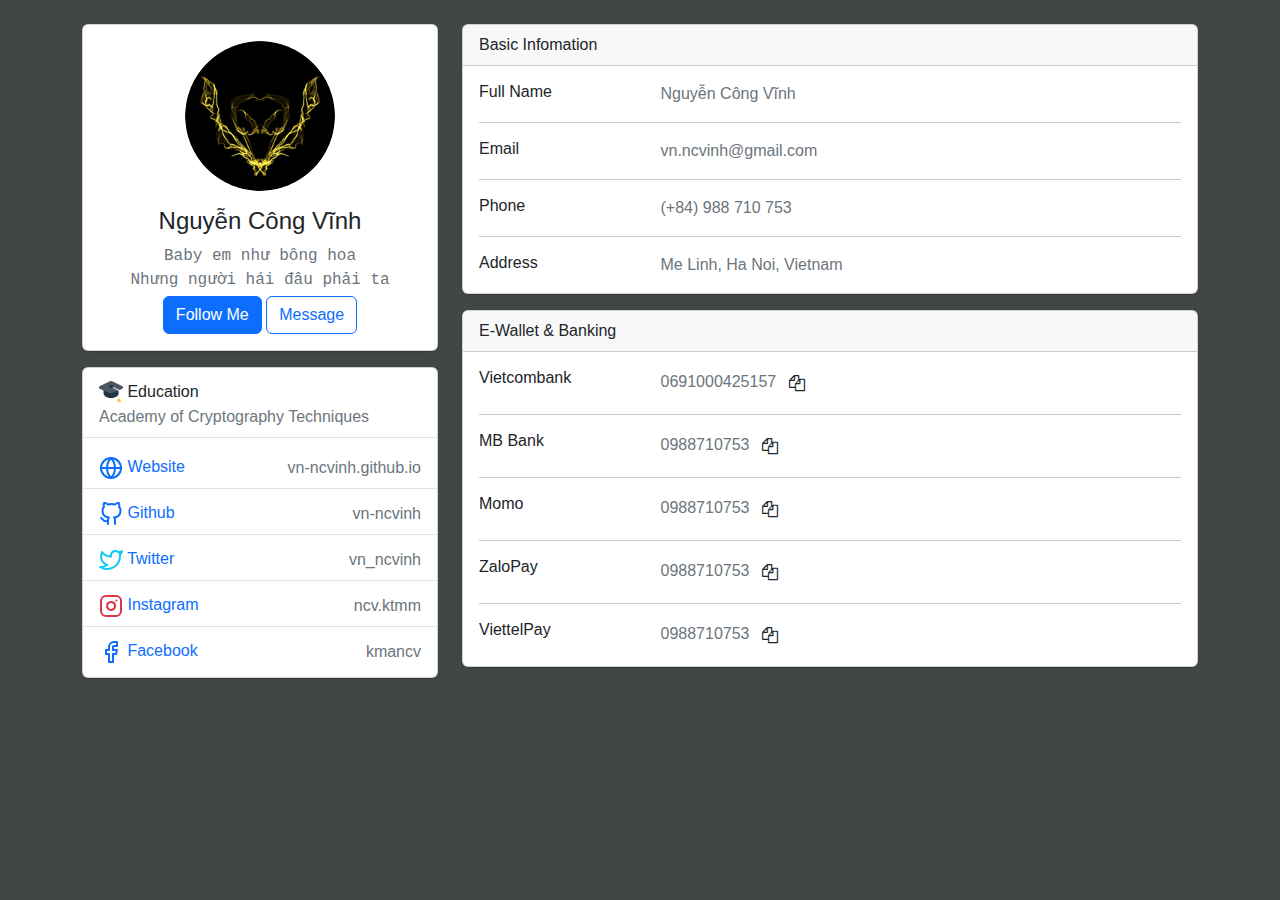
<file: index.html>
<html lang="en">

<head>
    <meta charset="UTF-8" />
    <meta http-equiv="X-UA-Compatible" content="IE=edge" />
    <meta name="viewport" content="width=device-width, initial-scale=1.0" />
    <title>Nguyen Cong Vinh</title>
    <script src="https://ajax.googleapis.com/ajax/libs/jquery/1.11.1/jquery.min.js"></script>
    <script>
        // function drop() {
        //     document.getElementById("myDropdown").classList.toggle("show");
        // }
        // window.onclick = function (event) {
        //     if (!event.target.matches('.dropbtn')) {
        //         var dropdowns = document.getElementsByClassName("dropdown-content");
        //         var i;
        //         for (i = 0; i < dropdowns.length; i++) {
        //             var openDropdown = dropdowns[i];
        //             if (openDropdown.classList.contains('show')) {
        //                 openDropdown.classList.remove('show');
        //             }
        //         }
        //     }
        // }

        function copyToClipboard(element) {
            var $temp = $("<input>");
            $("body").append($temp);
            $temp.val($(element).text()).select();
            document.execCommand("copy");
            $temp.remove();
        }

    </script>
    <style>
        .card {
            box-shadow: 0 1px 3px 0 rgba(0, 0, 0, 0.1), 0 1px 2px 0 rgba(0, 0, 0, 0.06);
        }

        .card {
            position: relative;
            display: flex;
            flex-direction: column;
            min-width: 0;
            word-wrap: break-word;
            background-color: #fff;
            background-clip: border-box;
            border: 0 solid rgba(0, 0, 0, 0.125);
            border-radius: 0.25rem;
        }

        .card-body {
            flex: 1 1 auto;
            min-height: 1px;
            padding: 1rem;
        }

        .gutters-sm {
            margin-right: -8px;
            margin-left: -8px;
        }

        .gutters-sm>.col,
        .gutters-sm>[class*="col-"] {
            padding-right: 8px;
            padding-left: 8px;
        }

        .mb-3,
        .my-3 {
            margin-bottom: 1rem !important;
        }

        .bg-gray-300 {
            background-color: #e2e8f0;
        }

        .h-100 {
            height: 100% !important;
        }

        .shadow-none {
            box-shadow: none !important;
        }

        a:link {
            text-decoration: none;
        }

        .list-group-item {
            margin-bottom: 5px;
        }

        /* .dropbtn {
            background-color: #3498DB;
            color: white;
            padding: 16px;
            font-size: 16px;
            border: none;
            cursor: pointer;
        }

        .dropbtn:hover,
        .dropbtn:focus {
            background-color: #2980B9;
        } */

        /* .dropdown {
            position: relative;
            display: inline-block;
        }

        .dropdown-content {
            display: none;
            position: absolute;
            background-color: #f1f1f1;
            min-width: 160px;
            overflow: auto;
            box-shadow: 0px 8px 16px 0px rgba(0, 0, 0, 0.2);
            z-index: 1;
        }

        .dropdown-content a {
            color: black;
            padding: 12px 16px;
            text-decoration: none;
            display: block;
        }

        .dropdown a:hover {
            background-color: #ddd;
        } */

        .show {
            display: block;
        }
    </style>
    <link rel="stylesheet" href="https://cdn.jsdelivr.net/npm/bootstrap@5.0.0-beta3/dist/css/bootstrap.min.css" />
    <link rel="stylesheet" href="https://cdnjs.cloudflare.com/ajax/libs/font-awesome/4.7.0/css/font-awesome.min.css">
</head>

<body style="font-family: Arial, Helvetica, sans-serif; background-color: #414647;">
    <div class="container">
        <a>&nbsp</a>
        <div class="row">
            <div class="col-md-4 mb-3">
                <div class="card">
                    <div class="card-body">
                        <div class="d-flex flex-column align-items-center text-center">
                            <img src="./v.png" alt="Admin" class="rounded-circle" width="150" />
                            <div class="mt-3">
                                <h4>Nguyễn Công Vĩnh</h4>
                                <p class="text-secondary mb-1" style="font-family:'Courier New', monospace;">
                                    Baby em như bông hoa<br>
                                    Nhưng người hái đâu phải ta
                                </p>
                                <a href="https://www.facebook.com/646886355" target="_blank"
                                    class="button btn btn-primary">Follow Me</a>
                                <a href="https://www.facebook.com/messages/t/646886355/" target="_blank"
                                    class="button btn btn-outline-primary">Message</a>
                                <!-- <div class="dropdown">
                                    <button onclick="drop()" class="button btn btn-primary dropbtn">KMA
                                        Tools</button>
                                    <div id="myDropdown" class="dropdown-content">
                                        <a href="/tkb">TKB KMA</a>
                                        <a href="/xeplich">Xếp lịch</a>
                                    </div>
                                </div> -->
                            </div>
                        </div>
                    </div>
                </div>
                <div class="card mt-3">
                    <ul class="list-group list-group-flush">
                        <li class="list-group-item d-flex justify-content-between align-items-center flex-wrap"
                            style="margin-top: 5px;">
                            <h6 class="mb-0">
                                <a>
                                    <svg height="24" viewBox="0 0 48 48" width="24" xmlns="http://www.w3.org/2000/svg">
                                        <defs>
                                            <style>
                                                .cls-1 {
                                                    fill: #203442;
                                                }

                                                .cls-2 {
                                                    fill: #4c5665;
                                                }

                                                .cls-3 {
                                                    fill: #ecf0f1;
                                                }

                                                .cls-4 {
                                                    fill: #face53;
                                                }
                                            </style>
                                        </defs>
                                        <title />
                                        <g id="Education">
                                            <path class="cls-1"
                                                d="M24.5,34h0C15.94,34,9,30.154,9,24V14H40V24C40,29.171,33.06,34,24.5,34Z" />
                                            <path class="cls-2"
                                                d="M46.171,9.991,27.3.764a7.518,7.518,0,0,0-6.6,0L1.829,9.991a3.26,3.26,0,0,0,.15,5.927L4.5,17l16.543,7.079a7.517,7.517,0,0,0,5.914,0L43.5,17l2.521-1.078A3.26,3.26,0,0,0,46.171,9.991Z" />
                                            <path class="cls-3"
                                                d="M40,38a1,1,0,0,1-1-1V19.361L24.918,12.14a1,1,0,1,1,.914-1.78L41,18.139V37A1,1,0,0,1,40,38Z" />
                                            <ellipse class="cls-1" cx="24.5" cy="11" rx="4.5" ry="3" />
                                            <circle class="cls-4" cx="40" cy="39" r="4" />
                                        </g>
                                    </svg>
                                    Education
                                </a>
                            </h6>
                            <a href="http://actvn.edu.vn/" target="_blank" class="text-secondary">Academy of
                                Cryptography Techniques</a>
                        </li>
                        <li class="list-group-item d-flex justify-content-between align-items-center flex-wrap"
                            style="margin-top: 5px;">
                            <h6 class="mb-0">
                                <a href="https://vn-ncvinh.github.io" target="_blank">
                                    <svg xmlns="http://www.w3.org/2000/svg" width="24" height="24" viewBox="0 0 24 24"
                                        fill="none" stroke="currentColor" stroke-width="2" stroke-linecap="round"
                                        stroke-linejoin="round" class="feather feather-globe mr-2 icon-inline">
                                        <circle cx="12" cy="12" r="10"></circle>
                                        <line x1="2" y1="12" x2="22" y2="12"></line>
                                        <path
                                            d="M12 2a15.3 15.3 0 0 1 4 10 15.3 15.3 0 0 1-4 10 15.3 15.3 0 0 1-4-10 15.3 15.3 0 0 1 4-10z">
                                        </path>
                                    </svg>
                                    Website
                                </a>
                            </h6>
                            <a href="https://vn-ncvinh.github.io" target="_blank" class="text-secondary">vn-ncvinh.github.io</a>
                        </li>
                        <li class="list-group-item d-flex justify-content-between align-items-center flex-wrap">
                            <h6 class="mb-0">
                                <a href="https://github.com/vn-ncvinh" target="_blank">
                                    <svg xmlns="http://www.w3.org/2000/svg" width="24" height="24" viewBox="0 0 24 24"
                                        fill="none" stroke="currentColor" stroke-width="2" stroke-linecap="round"
                                        stroke-linejoin="round" class="feather feather-github mr-2 icon-inline">
                                        <path
                                            d="M9 19c-5 1.5-5-2.5-7-3m14 6v-3.87a3.37 3.37 0 0 0-.94-2.61c3.14-.35 6.44-1.54 6.44-7A5.44 5.44 0 0 0 20 4.77 5.07 5.07 0 0 0 19.91 1S18.73.65 16 2.48a13.38 13.38 0 0 0-7 0C6.27.65 5.09 1 5.09 1A5.07 5.07 0 0 0 5 4.77a5.44 5.44 0 0 0-1.5 3.78c0 5.42 3.3 6.61 6.44 7A3.37 3.37 0 0 0 9 18.13V22">
                                        </path>
                                    </svg>
                                    Github
                                </a>
                            </h6>
                            <a href="https://github.com/vn-ncvinh" target="_blank" class="text-secondary">vn-ncvinh</a>
                        </li>
                        <li class="list-group-item d-flex justify-content-between align-items-center flex-wrap">
                            <h6 class="mb-0">
                                <a href="https://twitter.com/vn_ncvinh" target="_blank">
                                    <svg xmlns="http://www.w3.org/2000/svg" width="24" height="24" viewBox="0 0 24 24"
                                        fill="none" stroke="currentColor" stroke-width="2" stroke-linecap="round"
                                        stroke-linejoin="round"
                                        class="feather feather-twitter mr-2 icon-inline text-info">
                                        <path
                                            d="M23 3a10.9 10.9 0 0 1-3.14 1.53 4.48 4.48 0 0 0-7.86 3v1A10.66 10.66 0 0 1 3 4s-4 9 5 13a11.64 11.64 0 0 1-7 2c9 5 20 0 20-11.5a4.5 4.5 0 0 0-.08-.83A7.72 7.72 0 0 0 23 3z">
                                        </path>
                                    </svg>
                                    Twitter
                                </a>
                            </h6>
                            <a href="https://twitter.com/vn_ncvinh" target="_blank" class="text-secondary">vn_ncvinh</a>
                        </li>
                        <li class="list-group-item d-flex justify-content-between align-items-center flex-wrap">
                            <h6 class="mb-0">
                                <a href="#">
                                    <svg xmlns="http://www.w3.org/2000/svg" width="24" height="24" viewBox="0 0 24 24"
                                        fill="none" stroke="currentColor" stroke-width="2" stroke-linecap="round"
                                        stroke-linejoin="round"
                                        class="feather feather-instagram mr-2 icon-inline text-danger">
                                        <rect x="2" y="2" width="20" height="20" rx="5" ry="5"></rect>
                                        <path d="M16 11.37A4 4 0 1 1 12.63 8 4 4 0 0 1 16 11.37z"></path>
                                        <line x1="17.5" y1="6.5" x2="17.51" y2="6.5"></line>
                                    </svg>
                                    Instagram
                                </a>
                            </h6>
                            <a href="#"
                                class="text-secondary">ncv.ktmm</a>
                        </li>
                        <li class="list-group-item d-flex justify-content-between align-items-center flex-wrap">
                            <h6 class="mb-0">
                                <a href="https://www.facebook.com/646886355" target="_blank">
                                    <svg xmlns="http://www.w3.org/2000/svg" width="24" height="24" viewBox="0 0 24 24"
                                        fill="none" stroke="currentColor" stroke-width="2" stroke-linecap="round"
                                        stroke-linejoin="round"
                                        class="feather feather-facebook mr-2 icon-inline text-primary">
                                        <path d="M18 2h-3a5 5 0 0 0-5 5v3H7v4h3v8h4v-8h3l1-4h-4V7a1 1 0 0 1 1-1h3z">
                                        </path>
                                    </svg>
                                    Facebook
                                </a>
                            </h6>
                            <a href="https://www.facebook.com/646886355" target="_blank"
                                class="text-secondary">kmancv</a>
                        </li>
                    </ul>
                </div>
            </div>
            <div class="col-md-8">
                <div class="card mb-3">
                    <div class="card-header">
                        Basic Infomation
                    </div>
                    <div class="card-body">
                        <div class="row">
                            <div class="col-sm-3">
                                <h6 class="mb-0">Full Name</h6>
                            </div>
                            <div class="col-sm-9 text-secondary">
                                Nguyễn Công Vĩnh
                            </div>
                        </div>
                        <hr />
                        <div class="row">
                            <div class="col-sm-3">
                                <h6 class="mb-0">Email</h6>
                            </div>
                            <div class="col-sm-9 text-secondary">
                                <a href="mailto:vn.ncvinh@gmail.com" target="_blank" class="text-secondary" id="email">vn.ncvinh@gmail.com </a>
                            </div>
                        </div>
                        <hr />
                        <div class="row">
                            <div class="col-sm-3">
                                <h6 class="mb-0">Phone</h6>
                            </div>
                            <div class="col-sm-9 text-secondary">
                                <a href="tel:+84988710753" target="_blank" class="text-secondary">(+84) 988 710 753 </a>
                            </div>
                        </div>
                        <hr />
                        <div class="row">
                            <div class="col-sm-3">
                                <h6 class="mb-0">Address</h6>
                            </div>
                            <div class="col-sm-9">
                                <a href="https://goo.gl/maps/2gPU3yG1ATLuWTZA7" target="_blank"
                                    class="text-secondary">Me Linh, Ha Noi, Vietnam</a>
                            </div>
                        </div>
                    </div>
                </div>
                <div class="card mb-3">
                    <div class="card-header">
                        E-Wallet &amp; Banking
                    </div>
                    <div class="card-body">
                        <div class="row">
                            <div class="col-sm-3">
                                <h6 class="mb-0">Vietcombank</h6>
                            </div>
                            <div class="col-sm-9 text-secondary">
                                <a id="vcb">0691000425157</a><button class="btn" onclick="copyToClipboard('#vcb')"><i class="fa fa-copy"></i></button>
                            </div>
                        </div>
                        <hr />
                        <div class="row">
                            <div class="col-sm-3">
                                <h6 class="mb-0">MB Bank</h6>
                            </div>
                            <div class="col-sm-9 text-secondary">
                                <a id="mb">0988710753</a><button class="btn" onclick="copyToClipboard('#mb')"><i class="fa fa-copy"></i></button>
                            </div>
                        </div>
                        <hr />
                        <div class="row">
                            <div class="col-sm-3">
                                <h6 class="mb-0">Momo</h6>
                            </div>
                            <div class="col-sm-9 text-secondary">
                                <a id="momo">0988710753</a><button class="btn" onclick="copyToClipboard('#momo')"><i class="fa fa-copy"></i></button>
                            </div>
                        </div>
                        <hr />
                        <div class="row">
                            <div class="col-sm-3">
                                <h6 class="mb-0">ZaloPay</h6>
                            </div>
                            <div class="col-sm-9 text-secondary">
                                <a id="zalopay">0988710753</a><button class="btn" onclick="copyToClipboard('#zalopay')"><i class="fa fa-copy"></i></button>
                            </div>
                        </div>
                        <hr />
                        <div class="row">
                            <div class="col-sm-3">
                                <h6 class="mb-0">ViettelPay</h6>
                            </div>
                            <div class="col-sm-9 text-secondary">
                                <a id="vtp">0988710753</a><button class="btn" onclick="copyToClipboard('#vtp')"><i class="fa fa-copy"></i></button>
                            </div>
                        </div>
                    </div>
                </div>
            </div>
        </div>
    </div>
</body>

</html>
</file>
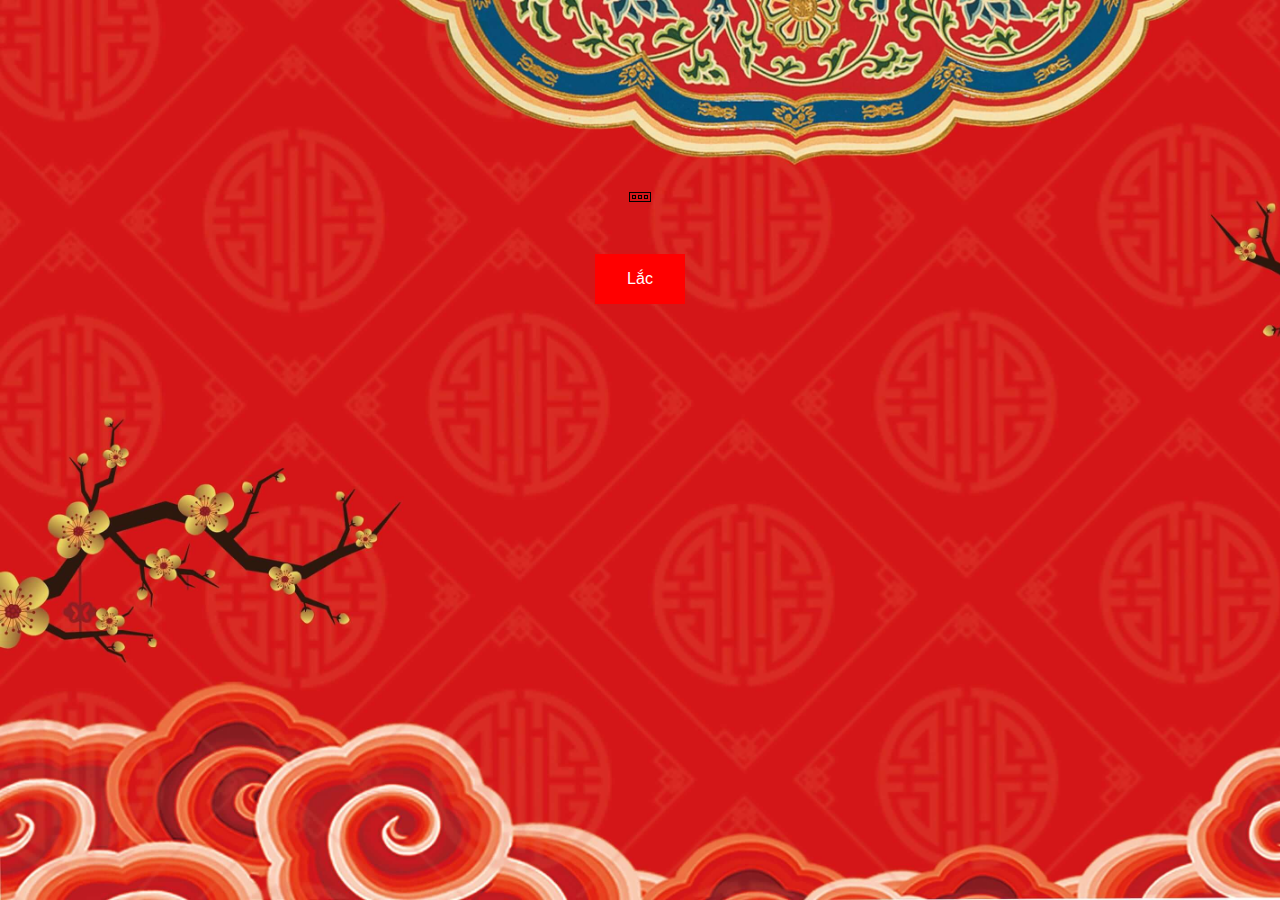
<file: baucua/index.html>
<html>
<meta charset="UTF-8">
<meta property="og:image" content="img/cua.jpg" />
<head>
    <title>Bầu cua</title>
    <link rel="stylesheet" href="baucua.css">
    <script src="baucua.js"></script>
</head>

<body align=center>
    <!-- <h1 style="color: red; font-size: 1in; text-align:center">Bầu cua</h1> -->
    <div style="margin-top: 2in;">
        <table class="center">
            <tr>
                <th><img id="img1"></th>
                <th><img id="img2"></th>
                <th><img id="img3"></th>
            </tr>
        </table>
        <div style="margin-top: 0.5in;">
            <button class="button button1" onclick="run()">Lắc</button>
        </div>
    </div>
</body>

</html>
</file>
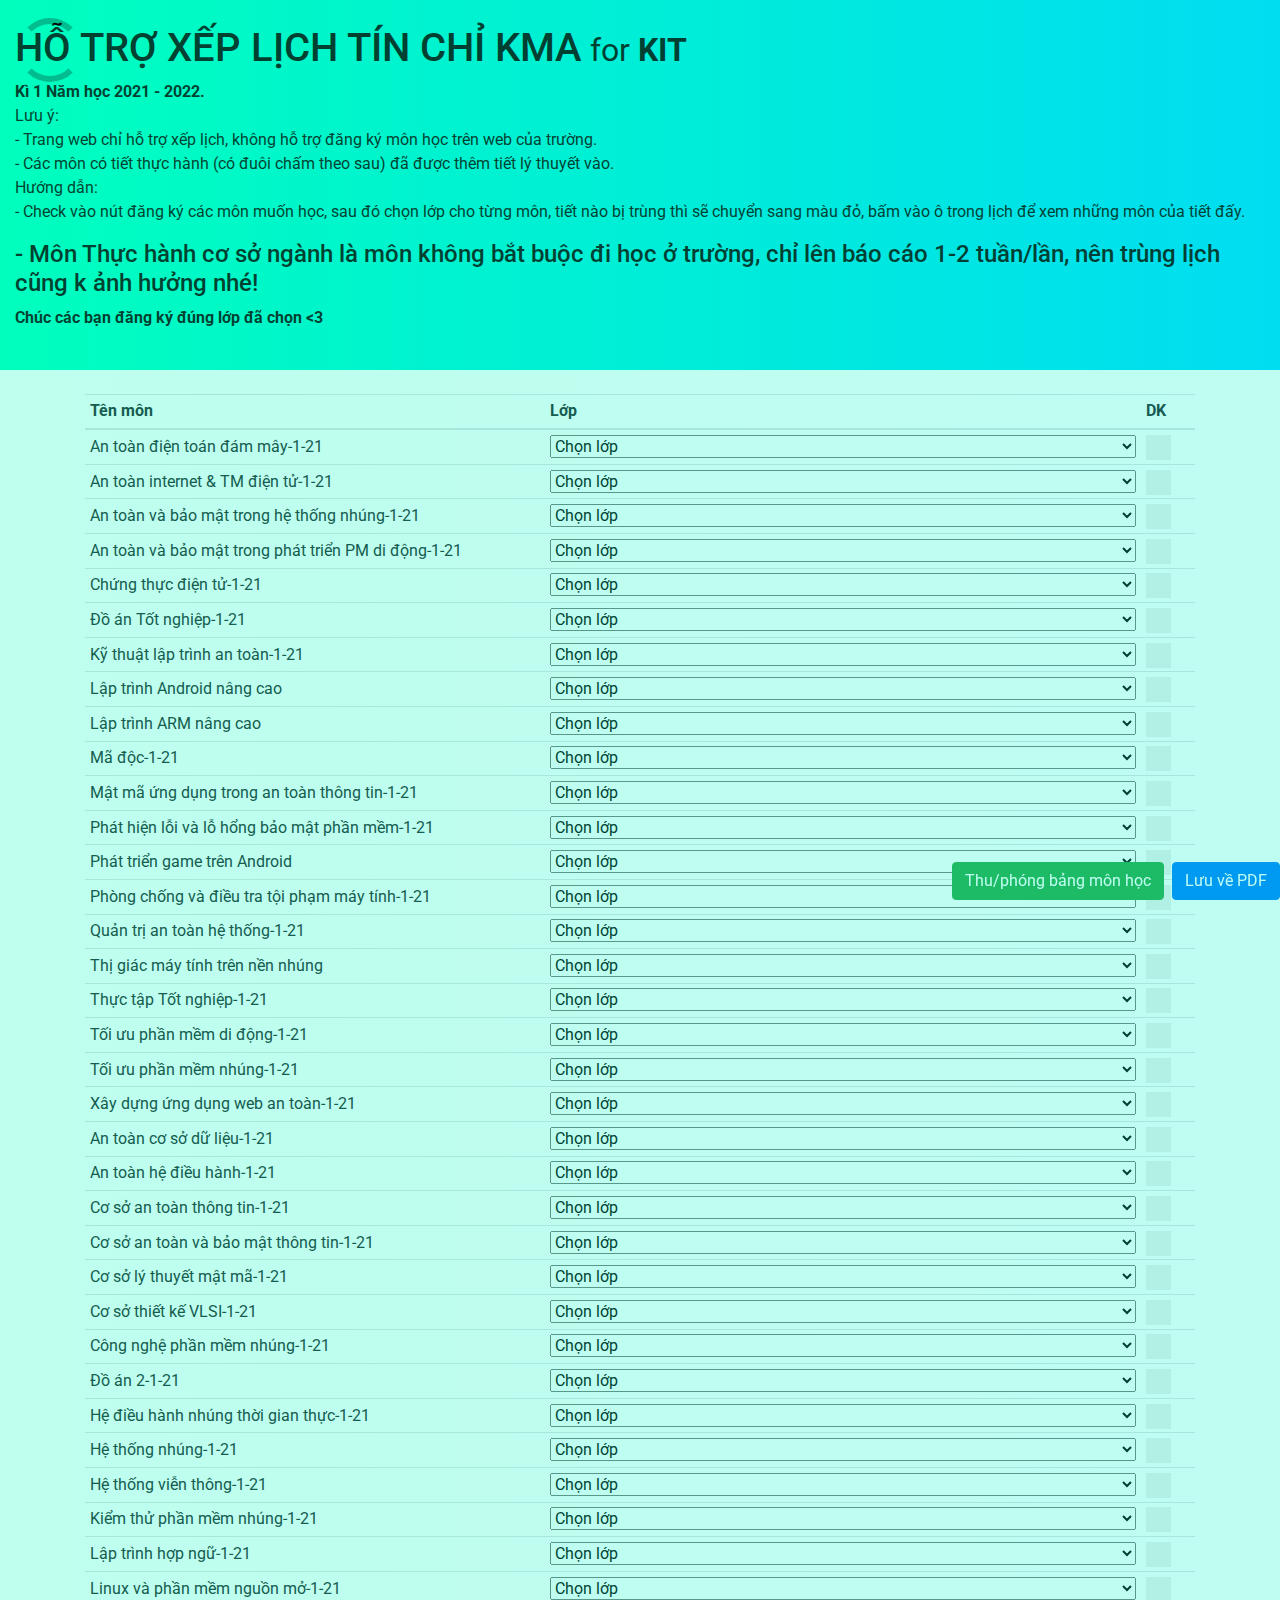
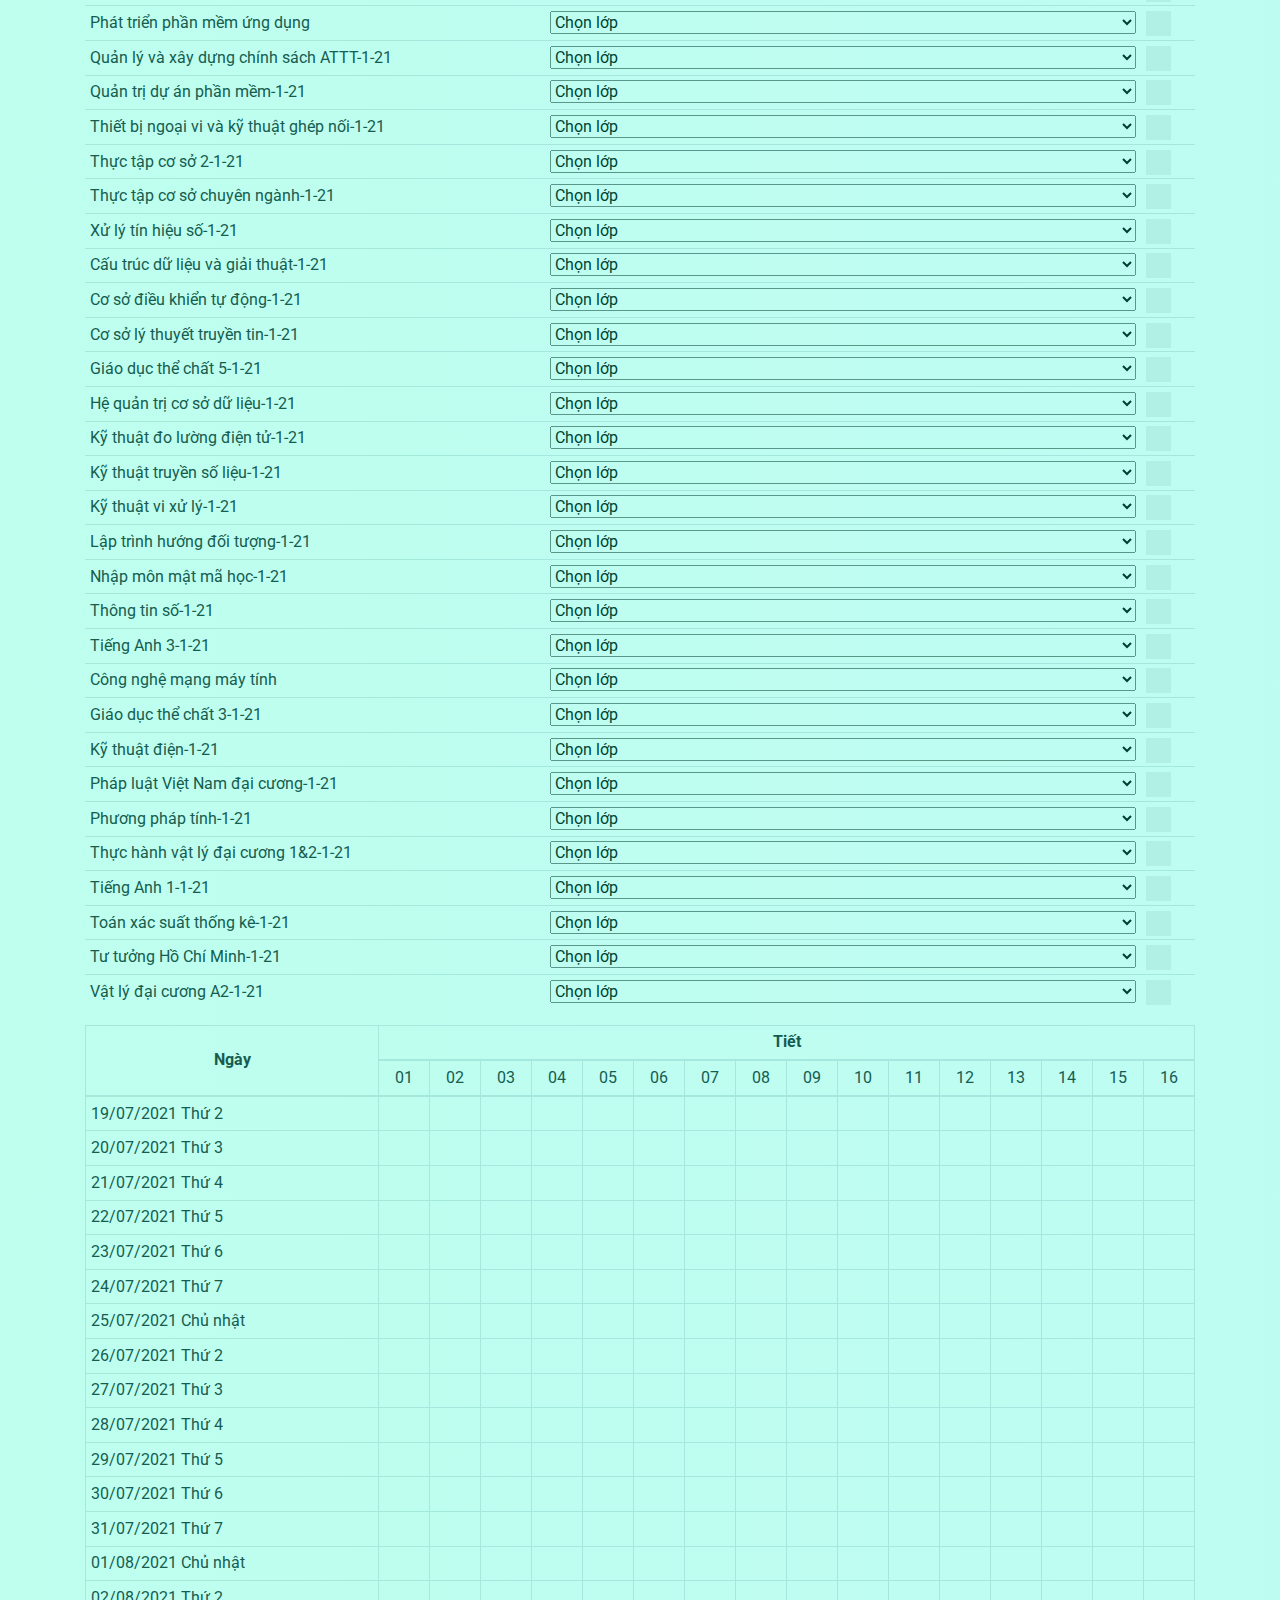
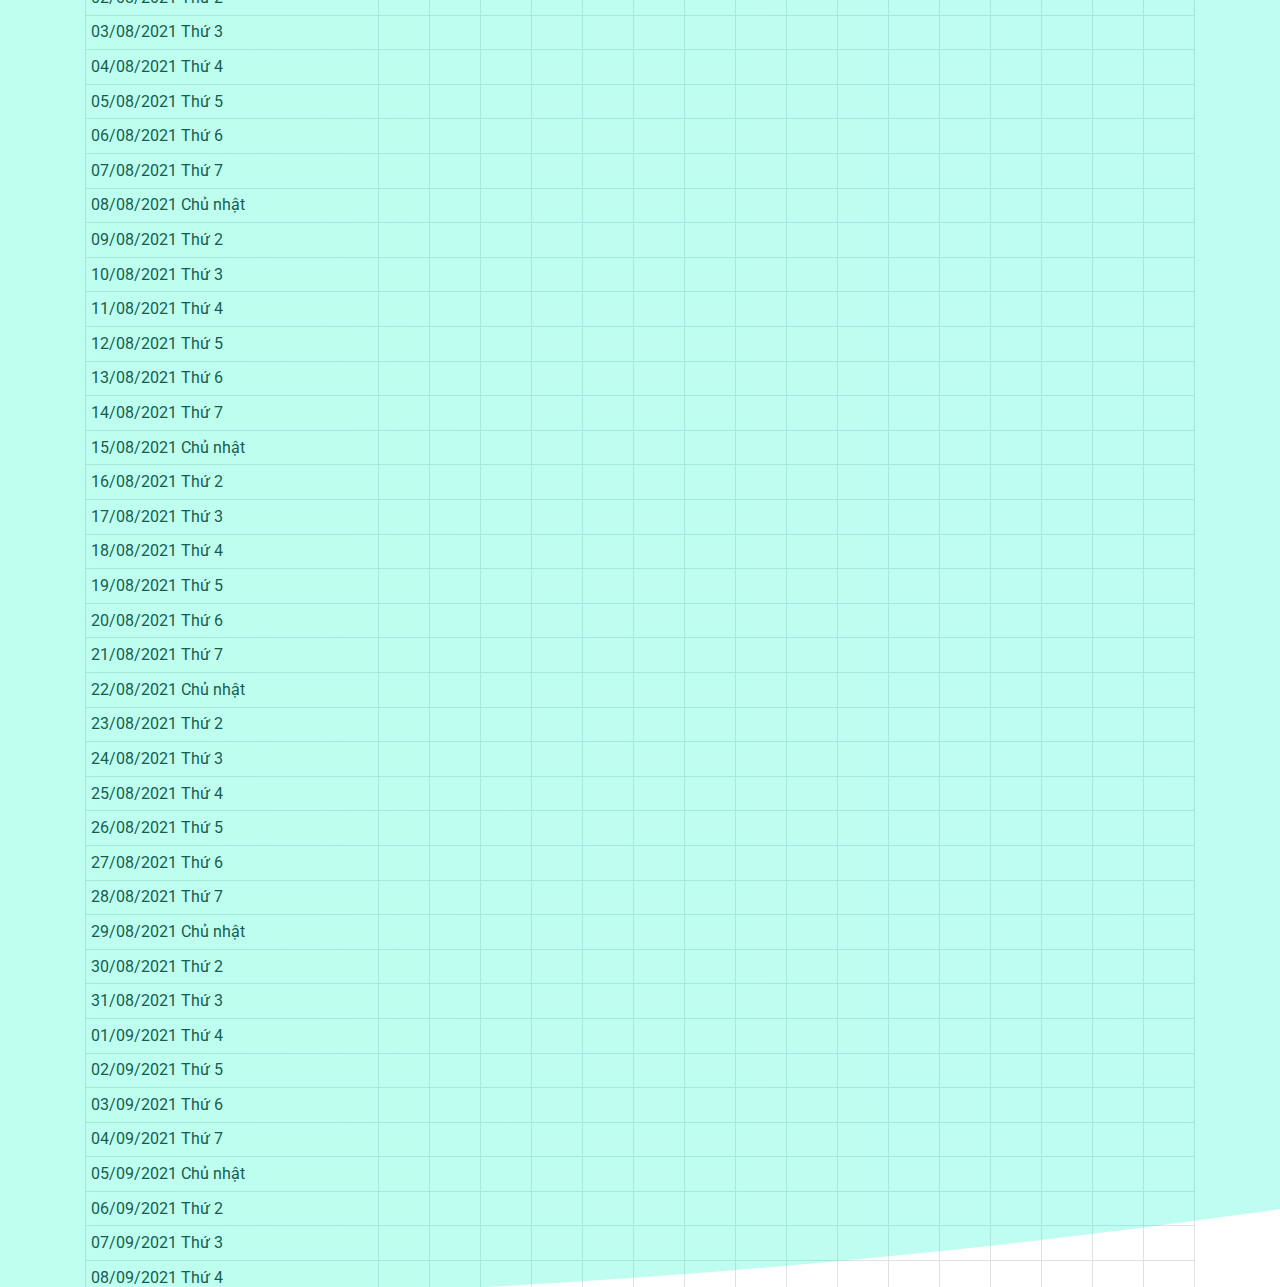
<file: xeplichKMA/index.html>
<!DOCTYPE html>
<html>

<head>
    <title>Hỗ trợ xếp lịch tín chỉ KMA</title>
    <meta charset="utf-8">

    <link rel="shortcut icon" href="https://avatars1.githubusercontent.com/u/46277436" type="image/png" />
    <link href="https://stackpath.bootstrapcdn.com/bootstrap/4.4.1/css/bootstrap.min.css" rel="stylesheet" integrity="sha384-Vkoo8x4CGsO3+Hhxv8T/Q5PaXtkKtu6ug5TOeNV6gBiFeWPGFN9MuhOf23Q9Ifjh" crossorigin="anonymous">
    <link href="./style.css" rel="stylesheet">

    <script src="https://code.jquery.com/jquery-3.4.1.min.js" crossorigin="anonymous"></script>
    <script src="https://stackpath.bootstrapcdn.com/bootstrap/4.4.1/js/bootstrap.min.js" integrity="sha384-wfSDF2E50Y2D1uUdj0O3uMBJnjuUD4Ih7YwaYd1iqfktj0Uod8GCExl3Og8ifwB6" crossorigin="anonymous"></script>
    <script src="https://stackpath.bootstrapcdn.com/bootstrap/4.4.1/js/bootstrap.bundle.min.js" integrity="sha384-6khuMg9gaYr5AxOqhkVIODVIvm9ynTT5J4V1cfthmT+emCG6yVmEZsRHdxlotUnm" crossorigin="anonymous"></script>
    <script src="./mon.js"></script>

</head>

<body>
    <!-- Loader -->
    <div id="container-dual-ring">
        <div class="lds-dual-ring">
            <div></div>
            <div></div>
            <div></div>
            <div></div>
        </div>
    </div>

    <!-- Body -->
    <div id="body">
        <header class="container-fluid py-4 mb-4">
            <h1><a href='/'>HỖ TRỢ XẾP LỊCH TÍN CHỈ KMA</a><small> for <b><a href="https://www.facebook.com/kitclubKMA" target="_blank">KIT</a></b></small></h1>
            <p>
                <b>Kì 1 Năm học 2021 - 2022.</b><br/> Lưu ý:<br/> - Trang web chỉ hỗ trợ xếp lịch, không hỗ trợ đăng ký môn học trên web của trường.<br/> - Các môn có tiết thực hành (có đuôi chấm theo sau) đã được thêm tiết lý thuyết vào.<br/> Hướng dẫn:
                <br/> - Check vào nút đăng ký các môn muốn học, sau đó chọn lớp cho từng môn, tiết nào bị trùng thì sẽ chuyển sang màu đỏ, bấm vào ô trong lịch để xem những môn của tiết đấy.<br/>
                <h4>- Môn Thực hành cơ sở ngành là môn không bắt buộc đi học ở trường, chỉ lên báo cáo 1-2 tuần/lần, nên trùng lịch cũng k ảnh hưởng nhé!</h4>
                <b>Chúc các bạn đăng ký đúng lớp đã chọn <3</b>
            </p>
        </header>
        <div class="container">
            <div class="row">
                <div class="col-md-12">
                    <div id="content">
                        <center style="position:fixed; bottom: 0; right: 0; z-index: 99"><button class="btn btn-success" onclick="$('#mon').fadeToggle()">Thu/phóng bảng môn học</button>&nbsp;&nbsp;<button class="btn btn-primary" onclick="window.print()">Lưu về PDF</button></center>
                        <table id="mon" class="table table-sm table-hover">
                            <thead>
                                <tr>
                                    <th scope="col">Tên môn</th>
                                    <th scope="col">Lớp</th>
                                    <th scope="col">DK</th>
                                </tr>
                            </thead>
                            <tbody></tbody>
                        </table>
                        <table id="ngay" class="table table-sm table-bordered table-hover">
                            <thead>
                                <tr>
                                    <th scope="col" rowspan="2" style="text-align: center; vertical-align: middle;">Ngày</th>
                                    <th scope="col" colspan="16" style="text-align: center;">Tiết</th>
                                </tr>
                                <tr>
                                    <td style='text-align: center'>01</td>
                                    <td style='text-align: center'>02</td>
                                    <td style='text-align: center'>03</td>
                                    <td style='text-align: center'>04</td>
                                    <td style='text-align: center'>05</td>
                                    <td style='text-align: center'>06</td>
                                    <td style='text-align: center'>07</td>
                                    <td style='text-align: center'>08</td>
                                    <td style='text-align: center'>09</td>
                                    <td style='text-align: center'>10</td>
                                    <td style='text-align: center'>11</td>
                                    <td style='text-align: center'>12</td>
                                    <td style='text-align: center'>13</td>
                                    <td style='text-align: center'>14</td>
                                    <td style='text-align: center'>15</td>
                                    <td style='text-align: center'>16</td>
                                </tr>
                            </thead>
                            <tbody></tbody>
                        </table>
                    </div>
                    <footer class=pb-4>
                        <p class=text-muted><i>&copy;Bart</i></p>

<p class=text-muted><i>Thank to ngosangns</i></p>

                    </footer>
                </div>
            </div>
        </div>
    </div>
    <script type="text/javascript" src="./tinchi.js"></script>
</body>

</html>
</file>
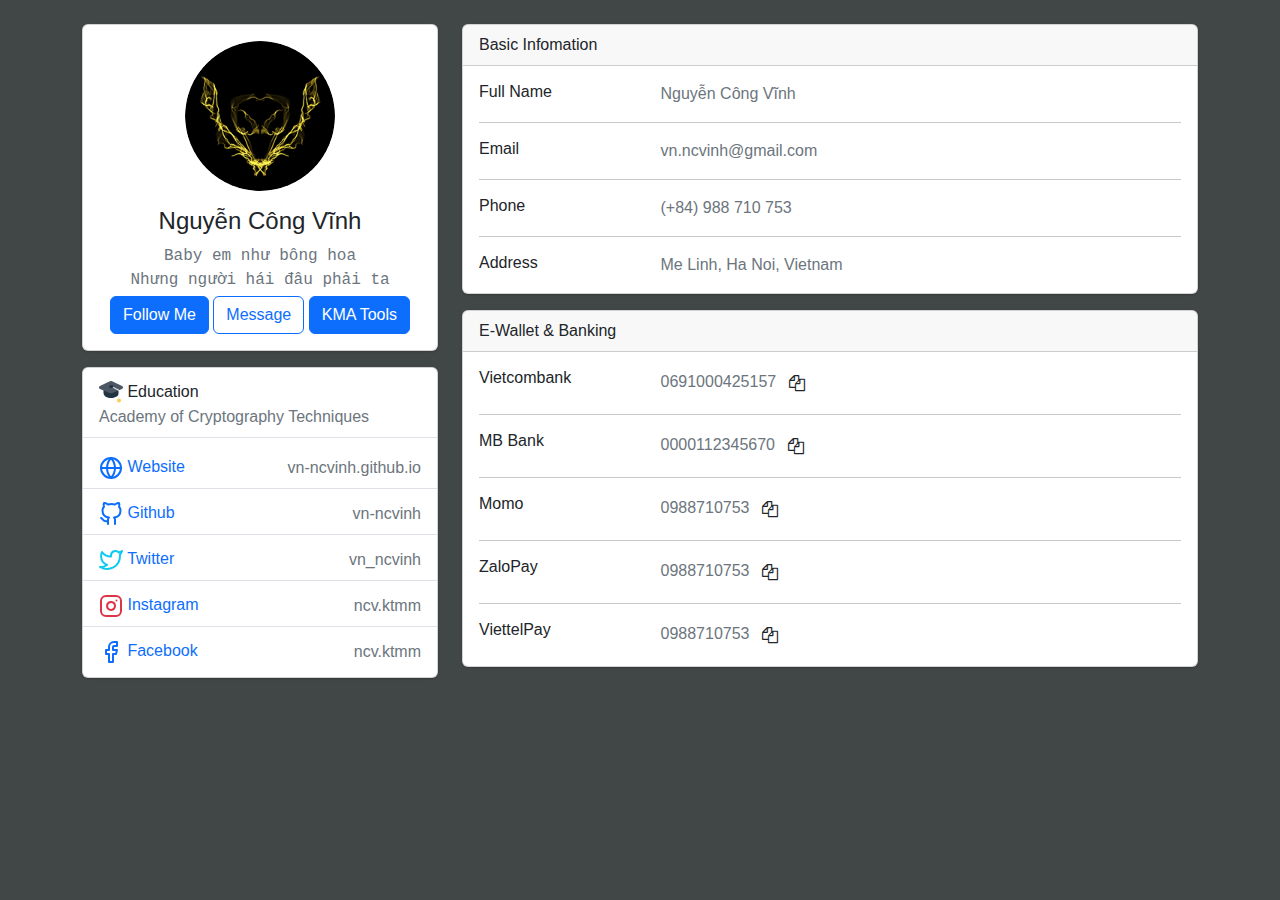
<file: index1.html>
<html lang="en">

<head>
    <meta charset="UTF-8" />
    <meta http-equiv="X-UA-Compatible" content="IE=edge" />
    <meta name="viewport" content="width=device-width, initial-scale=1.0" />
    <title>Nguyen Cong Vinh</title>
    <script src="https://ajax.googleapis.com/ajax/libs/jquery/1.11.1/jquery.min.js"></script>
    <script>
        function drop() {
            document.getElementById("myDropdown").classList.toggle("show");
        }
        window.onclick = function (event) {
            if (!event.target.matches('.dropbtn')) {
                var dropdowns = document.getElementsByClassName("dropdown-content");
                var i;
                for (i = 0; i < dropdowns.length; i++) {
                    var openDropdown = dropdowns[i];
                    if (openDropdown.classList.contains('show')) {
                        openDropdown.classList.remove('show');
                    }
                }
            }
        }

        function copyToClipboard(element) {
            var $temp = $("<input>");
            $("body").append($temp);
            $temp.val($(element).text()).select();
            document.execCommand("copy");
            $temp.remove();
        }

    </script>
    <style>
        .card {
            box-shadow: 0 1px 3px 0 rgba(0, 0, 0, 0.1), 0 1px 2px 0 rgba(0, 0, 0, 0.06);
        }

        .card {
            position: relative;
            display: flex;
            flex-direction: column;
            min-width: 0;
            word-wrap: break-word;
            background-color: #fff;
            background-clip: border-box;
            border: 0 solid rgba(0, 0, 0, 0.125);
            border-radius: 0.25rem;
        }

        .card-body {
            flex: 1 1 auto;
            min-height: 1px;
            padding: 1rem;
        }

        .gutters-sm {
            margin-right: -8px;
            margin-left: -8px;
        }

        .gutters-sm>.col,
        .gutters-sm>[class*="col-"] {
            padding-right: 8px;
            padding-left: 8px;
        }

        .mb-3,
        .my-3 {
            margin-bottom: 1rem !important;
        }

        .bg-gray-300 {
            background-color: #e2e8f0;
        }

        .h-100 {
            height: 100% !important;
        }

        .shadow-none {
            box-shadow: none !important;
        }

        a:link {
            text-decoration: none;
        }

        .list-group-item {
            margin-bottom: 5px;
        }

        .dropbtn {
            background-color: #3498DB;
            color: white;
            padding: 16px;
            font-size: 16px;
            border: none;
            cursor: pointer;
        }

        .dropbtn:hover,
        .dropbtn:focus {
            background-color: #2980B9;
        }

        .dropdown {
            position: relative;
            display: inline-block;
        }

        .dropdown-content {
            display: none;
            position: absolute;
            background-color: #f1f1f1;
            min-width: 160px;
            overflow: auto;
            box-shadow: 0px 8px 16px 0px rgba(0, 0, 0, 0.2);
            z-index: 1;
        }

        .dropdown-content a {
            color: black;
            padding: 12px 16px;
            text-decoration: none;
            display: block;
        }

        .dropdown a:hover {
            background-color: #ddd;
        }

        .show {
            display: block;
        }
    </style>
    <link rel="stylesheet" href="https://cdn.jsdelivr.net/npm/bootstrap@5.0.0-beta3/dist/css/bootstrap.min.css" />
    <link rel="stylesheet" href="https://cdnjs.cloudflare.com/ajax/libs/font-awesome/4.7.0/css/font-awesome.min.css">
</head>

<body style="font-family: Arial, Helvetica, sans-serif; background-color: #414647;">
    <div class="container">
        <a>&nbsp</a>
        <div class="row">
            <div class="col-md-4 mb-3">
                <div class="card">
                    <div class="card-body">
                        <div class="d-flex flex-column align-items-center text-center">
                            <img src="./v.png" alt="Admin" class="rounded-circle" width="150" />
                            <div class="mt-3">
                                <h4>Nguyễn Công Vĩnh</h4>
                                <p class="text-secondary mb-1" style="font-family:'Courier New', monospace;">
                                    Baby em như bông hoa<br>
                                    Nhưng người hái đâu phải ta
                                </p>
                                <a href="https://www.facebook.com/ncv.ktmm" target="_blank"
                                    class="button btn btn-primary">Follow Me</a>
                                <a href="https://www.messenger.com/t/ncv.ktmm/" target="_blank"
                                    class="button btn btn-outline-primary">Message</a>
                                <div class="dropdown">
                                    <button onclick="drop()" class="button btn btn-primary dropbtn">KMA
                                        Tools</button>
                                    <div id="myDropdown" class="dropdown-content">
                                        <a href="/tkb">TKB KMA</a>
                                        <a href="/xeplichKMA">Xếp lịch</a>
                                    </div>
                                </div>
                            </div>
                        </div>
                    </div>
                </div>
                <div class="card mt-3">
                    <ul class="list-group list-group-flush">
                        <li class="list-group-item d-flex justify-content-between align-items-center flex-wrap"
                            style="margin-top: 5px;">
                            <h6 class="mb-0">
                                <a>
                                    <svg height="24" viewBox="0 0 48 48" width="24" xmlns="http://www.w3.org/2000/svg">
                                        <defs>
                                            <style>
                                                .cls-1 {
                                                    fill: #203442;
                                                }

                                                .cls-2 {
                                                    fill: #4c5665;
                                                }

                                                .cls-3 {
                                                    fill: #ecf0f1;
                                                }

                                                .cls-4 {
                                                    fill: #face53;
                                                }
                                            </style>
                                        </defs>
                                        <title />
                                        <g id="Education">
                                            <path class="cls-1"
                                                d="M24.5,34h0C15.94,34,9,30.154,9,24V14H40V24C40,29.171,33.06,34,24.5,34Z" />
                                            <path class="cls-2"
                                                d="M46.171,9.991,27.3.764a7.518,7.518,0,0,0-6.6,0L1.829,9.991a3.26,3.26,0,0,0,.15,5.927L4.5,17l16.543,7.079a7.517,7.517,0,0,0,5.914,0L43.5,17l2.521-1.078A3.26,3.26,0,0,0,46.171,9.991Z" />
                                            <path class="cls-3"
                                                d="M40,38a1,1,0,0,1-1-1V19.361L24.918,12.14a1,1,0,1,1,.914-1.78L41,18.139V37A1,1,0,0,1,40,38Z" />
                                            <ellipse class="cls-1" cx="24.5" cy="11" rx="4.5" ry="3" />
                                            <circle class="cls-4" cx="40" cy="39" r="4" />
                                        </g>
                                    </svg>
                                    Education
                                </a>
                            </h6>
                            <a href="http://actvn.edu.vn/" target="_blank" class="text-secondary">Academy of
                                Cryptography Techniques</a>
                        </li>
                        <li class="list-group-item d-flex justify-content-between align-items-center flex-wrap"
                            style="margin-top: 5px;">
                            <h6 class="mb-0">
                                <a href="https://vn-ncvinh.github.io" target="_blank">
                                    <svg xmlns="http://www.w3.org/2000/svg" width="24" height="24" viewBox="0 0 24 24"
                                        fill="none" stroke="currentColor" stroke-width="2" stroke-linecap="round"
                                        stroke-linejoin="round" class="feather feather-globe mr-2 icon-inline">
                                        <circle cx="12" cy="12" r="10"></circle>
                                        <line x1="2" y1="12" x2="22" y2="12"></line>
                                        <path
                                            d="M12 2a15.3 15.3 0 0 1 4 10 15.3 15.3 0 0 1-4 10 15.3 15.3 0 0 1-4-10 15.3 15.3 0 0 1 4-10z">
                                        </path>
                                    </svg>
                                    Website
                                </a>
                            </h6>
                            <a href="https://vn-ncvinh.github.io" target="_blank" class="text-secondary">vn-ncvinh.github.io</a>
                        </li>
                        <li class="list-group-item d-flex justify-content-between align-items-center flex-wrap">
                            <h6 class="mb-0">
                                <a href="https://github.com/vn-ncvinh" target="_blank">
                                    <svg xmlns="http://www.w3.org/2000/svg" width="24" height="24" viewBox="0 0 24 24"
                                        fill="none" stroke="currentColor" stroke-width="2" stroke-linecap="round"
                                        stroke-linejoin="round" class="feather feather-github mr-2 icon-inline">
                                        <path
                                            d="M9 19c-5 1.5-5-2.5-7-3m14 6v-3.87a3.37 3.37 0 0 0-.94-2.61c3.14-.35 6.44-1.54 6.44-7A5.44 5.44 0 0 0 20 4.77 5.07 5.07 0 0 0 19.91 1S18.73.65 16 2.48a13.38 13.38 0 0 0-7 0C6.27.65 5.09 1 5.09 1A5.07 5.07 0 0 0 5 4.77a5.44 5.44 0 0 0-1.5 3.78c0 5.42 3.3 6.61 6.44 7A3.37 3.37 0 0 0 9 18.13V22">
                                        </path>
                                    </svg>
                                    Github
                                </a>
                            </h6>
                            <a href="https://github.com/vn-ncvinh" target="_blank" class="text-secondary">vn-ncvinh</a>
                        </li>
                        <li class="list-group-item d-flex justify-content-between align-items-center flex-wrap">
                            <h6 class="mb-0">
                                <a href="https://twitter.com/vn_ncvinh" target="_blank">
                                    <svg xmlns="http://www.w3.org/2000/svg" width="24" height="24" viewBox="0 0 24 24"
                                        fill="none" stroke="currentColor" stroke-width="2" stroke-linecap="round"
                                        stroke-linejoin="round"
                                        class="feather feather-twitter mr-2 icon-inline text-info">
                                        <path
                                            d="M23 3a10.9 10.9 0 0 1-3.14 1.53 4.48 4.48 0 0 0-7.86 3v1A10.66 10.66 0 0 1 3 4s-4 9 5 13a11.64 11.64 0 0 1-7 2c9 5 20 0 20-11.5a4.5 4.5 0 0 0-.08-.83A7.72 7.72 0 0 0 23 3z">
                                        </path>
                                    </svg>
                                    Twitter
                                </a>
                            </h6>
                            <a href="https://twitter.com/vn_ncvinh" target="_blank" class="text-secondary">vn_ncvinh</a>
                        </li>
                        <li class="list-group-item d-flex justify-content-between align-items-center flex-wrap">
                            <h6 class="mb-0">
                                <a href="https://www.instagram.com/ncv.ktmm/" target="_blank">
                                    <svg xmlns="http://www.w3.org/2000/svg" width="24" height="24" viewBox="0 0 24 24"
                                        fill="none" stroke="currentColor" stroke-width="2" stroke-linecap="round"
                                        stroke-linejoin="round"
                                        class="feather feather-instagram mr-2 icon-inline text-danger">
                                        <rect x="2" y="2" width="20" height="20" rx="5" ry="5"></rect>
                                        <path d="M16 11.37A4 4 0 1 1 12.63 8 4 4 0 0 1 16 11.37z"></path>
                                        <line x1="17.5" y1="6.5" x2="17.51" y2="6.5"></line>
                                    </svg>
                                    Instagram
                                </a>
                            </h6>
                            <a href="https://www.instagram.com/ncv.ktmm/" target="_blank"
                                class="text-secondary">ncv.ktmm</a>
                        </li>
                        <li class="list-group-item d-flex justify-content-between align-items-center flex-wrap">
                            <h6 class="mb-0">
                                <a href="https://www.facebook.com/ncv.ktmm" target="_blank">
                                    <svg xmlns="http://www.w3.org/2000/svg" width="24" height="24" viewBox="0 0 24 24"
                                        fill="none" stroke="currentColor" stroke-width="2" stroke-linecap="round"
                                        stroke-linejoin="round"
                                        class="feather feather-facebook mr-2 icon-inline text-primary">
                                        <path d="M18 2h-3a5 5 0 0 0-5 5v3H7v4h3v8h4v-8h3l1-4h-4V7a1 1 0 0 1 1-1h3z">
                                        </path>
                                    </svg>
                                    Facebook
                                </a>
                            </h6>
                            <a href="https://www.facebook.com/ncv.ktmm" target="_blank"
                                class="text-secondary">ncv.ktmm</a>
                        </li>
                    </ul>
                </div>
            </div>
            <div class="col-md-8">
                <div class="card mb-3">
                    <div class="card-header">
                        Basic Infomation
                    </div>
                    <div class="card-body">
                        <div class="row">
                            <div class="col-sm-3">
                                <h6 class="mb-0">Full Name</h6>
                            </div>
                            <div class="col-sm-9 text-secondary">
                                Nguyễn Công Vĩnh
                            </div>
                        </div>
                        <hr />
                        <div class="row">
                            <div class="col-sm-3">
                                <h6 class="mb-0">Email</h6>
                            </div>
                            <div class="col-sm-9 text-secondary">
                                <a href="mailto:vn.ncvinh@gmail.com" target="_blank" class="text-secondary" id="email">vn.ncvinh@gmail.com </a>
                            </div>
                        </div>
                        <hr />
                        <div class="row">
                            <div class="col-sm-3">
                                <h6 class="mb-0">Phone</h6>
                            </div>
                            <div class="col-sm-9 text-secondary">
                                <a href="tel:+84988710753" target="_blank" class="text-secondary">(+84) 988 710 753 </a>
                            </div>
                        </div>
                        <hr />
                        <div class="row">
                            <div class="col-sm-3">
                                <h6 class="mb-0">Address</h6>
                            </div>
                            <div class="col-sm-9">
                                <a href="https://goo.gl/maps/2gPU3yG1ATLuWTZA7" target="_blank"
                                    class="text-secondary">Me Linh, Ha Noi, Vietnam</a>
                            </div>
                        </div>
                    </div>
                </div>
                <div class="card mb-3">
                    <div class="card-header">
                        E-Wallet &amp; Banking
                    </div>
                    <div class="card-body">
                        <div class="row">
                            <div class="col-sm-3">
                                <h6 class="mb-0">Vietcombank</h6>
                            </div>
                            <div class="col-sm-9 text-secondary">
                                <a id="vcb">0691000425157</a><button class="btn" onclick="copyToClipboard('#vcb')"><i class="fa fa-copy"></i></button>
                            </div>
                        </div>
                        <hr />
                        <div class="row">
                            <div class="col-sm-3">
                                <h6 class="mb-0">MB Bank</h6>
                            </div>
                            <div class="col-sm-9 text-secondary">
                                <a id="mb">0000112345670</a><button class="btn" onclick="copyToClipboard('#mb')"><i class="fa fa-copy"></i></button>
                            </div>
                        </div>
                        <hr />
                        <div class="row">
                            <div class="col-sm-3">
                                <h6 class="mb-0">Momo</h6>
                            </div>
                            <div class="col-sm-9 text-secondary">
                                <a id="momo">0988710753</a><button class="btn" onclick="copyToClipboard('#momo')"><i class="fa fa-copy"></i></button>
                            </div>
                        </div>
                        <hr />
                        <div class="row">
                            <div class="col-sm-3">
                                <h6 class="mb-0">ZaloPay</h6>
                            </div>
                            <div class="col-sm-9 text-secondary">
                                <a id="zalopay">0988710753</a><button class="btn" onclick="copyToClipboard('#zalopay')"><i class="fa fa-copy"></i></button>
                            </div>
                        </div>
                        <hr />
                        <div class="row">
                            <div class="col-sm-3">
                                <h6 class="mb-0">ViettelPay</h6>
                            </div>
                            <div class="col-sm-9 text-secondary">
                                <a id="vtp">0988710753</a><button class="btn" onclick="copyToClipboard('#vtp')"><i class="fa fa-copy"></i></button>
                            </div>
                        </div>
                    </div>
                </div>
            </div>
        </div>
    </div>
</body>

</html>
</file>
<file: baucua/baucua.css>
.center {
    margin-left: auto;
    margin-right: auto;
}

body {
    background-image: url("img/background.jpg");
    background-repeat: no-repeat;
    background-attachment: fixed;
    background-size: cover;
}

table,
th,
td {
    border: 1px solid black;
}

.button {
    margin-top: 2in;
    background-color: #4CAF50;
    /* Green */
    border: none;
    color: white;
    padding: 16px 32px;
    text-align: center;
    text-decoration: none;
    display: inline-block;
    font-size: 16px;
    margin: 4px 2px;
    transition-duration: 0.4s;
    cursor: pointer;
}


.button1 {
    background-color: red;
    color: white;

}

.button1:hover {
    background-color: #f44336;
    color: white;
    border: 2px solid black;
}
</file>
<file: xeplichKMA/style.css>
@import url('https://fonts.googleapis.com/css?family=Roboto&display=swap');

* {
  font-family: 'Roboto', sans-serif;
}

body {
	background-color: white;
	padding: 0;
	margin: 0;
	overflow: hidden;
	min-width: 1000px;
}
#body {
	display: none;
}

/*Loader*/
#container-dual-ring {
	background: rgb(2,0,36);
	background: linear-gradient(90deg, rgba(2,0,36,1) 0%, rgba(0,255,190,1) 0%, rgba(0,213,255,1) 100%);
	position: absolute;
	top: 0;
	left: 0;
	width: 150px;
	height: 150px;
	border-radius: 0 0 100% 0;
	z-index: 999;
}
.lds-dual-ring {
  display: inline-block;
  padding: 10px 0 0 10px;
  width: 80px;
  height: 80px;
}
.lds-dual-ring:after {
  content: " ";
  display: block;
  width: 64px;
  height: 64px;
  margin: 8px;
  border-radius: 50%;
  border: 6px solid black;
  border-color: black transparent black transparent;
  animation: lds-dual-ring 1.2s linear infinite;
}
@keyframes lds-dual-ring {
  0% {
    transform: rotate(0deg);
  }
  100% {
    transform: rotate(360deg);
  }
}

/*Header*/
header {
	background: rgb(2,0,36);
	background: linear-gradient(90deg, rgba(2,0,36,1) 0%, rgba(0,255,190,1) 0%, rgba(0,213,255,1) 100%);
}
header * {
	color: black;
}
header a:link, header a:visited, header a:hover {
	color: black;
}

/*Checkbox*/
/* Customize the label (the container) */
.checkbox-container {
  display: block;
  position: relative;
  padding-left: 35px;
  margin-bottom: 12px;
  cursor: pointer;
  font-size: 22px;
  -webkit-user-select: none;
  -moz-user-select: none;
  -ms-user-select: none;
  user-select: none;
}

/* Hide the browser's default checkbox */
.checkbox-container input {
  position: absolute;
  opacity: 0;
  cursor: pointer;
  height: 0;
  width: 0;
}

/* Create a custom checkbox */
.checkmark {
  position: absolute;
  top: 0;
  left: 0;
  height: 25px;
  width: 25px;
  background-color: #eee;
}

/* On mouse-over, add a grey background color */
.checkbox-container:hover input ~ .checkmark {
  background-color: #ccc;
}

/* When the checkbox is checked, add a blue background */
.checkbox-container input:checked ~ .checkmark {
  background-color: #2196F3;
}

/* Create the checkmark/indicator (hidden when not checked) */
.checkmark:after {
  content: "";
  position: absolute;
  display: none;
}

/* Show the checkmark when checked */
.checkbox-container input:checked ~ .checkmark:after {
  display: block;
}

/* Style the checkmark/indicator */
.checkbox-container .checkmark:after {
  left: 9px;
  top: 5px;
  width: 5px;
  height: 10px;
  border: solid white;
  border-width: 0 3px 3px 0;
  -webkit-transform: rotate(45deg);
  -ms-transform: rotate(45deg);
  transform: rotate(45deg);
}
</file>
